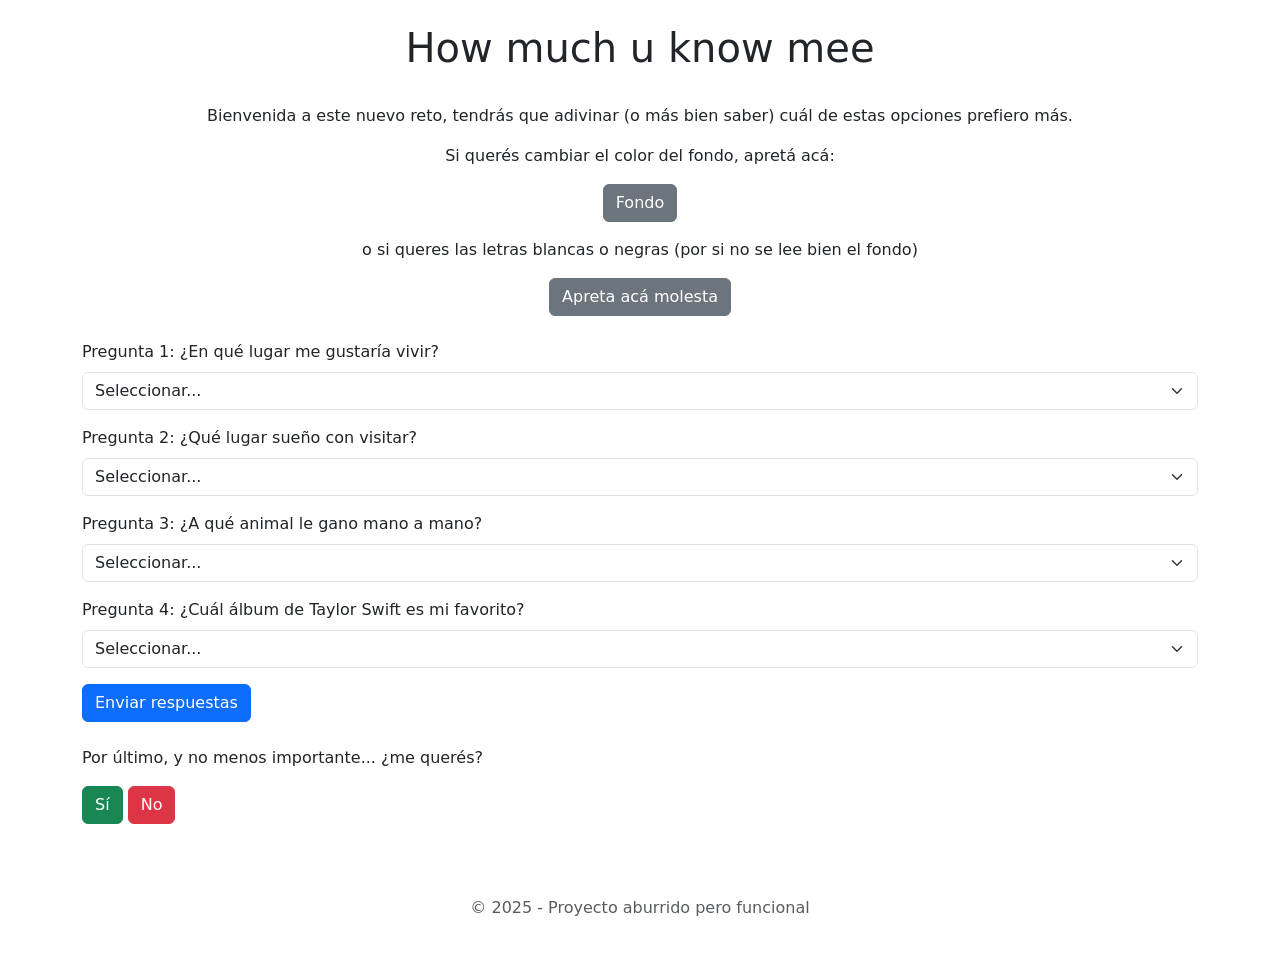
<file: index.html>
<!DOCTYPE html>
<html lang="es">
<head>
    <meta charset="UTF-8">
    <meta name="viewport" content="width=device-width, initial-scale=1.0">
    <link href="https://cdn.jsdelivr.net/npm/bootstrap@5.3.8/dist/css/bootstrap.min.css" rel="stylesheet" integrity="sha384-sRIl4kxILFvY47J16cr9ZwB07vP4J8+LH7qKQnuqkuIAvNWLzeN8tE5YBujZqJLB" crossorigin="anonymous">
    <link rel="stylesheet" href="style.css">
    <title>Hola agus</title>
</head>
<body class="p-4 d-flex justify-content-center aling-items-center flex-column" id="caja">
    <header class="mb-4">
        <h1 class="text-center">How much u know mee</h1>
    </header>

    <main class="container">
        <article>
            <section class="mb-4 text-center">
                <p>Bienvenida a este nuevo reto, tendrás que adivinar (o más bien saber) cuál de estas opciones prefiero más.</p>
                <p>Si querés cambiar el color del fondo, apretá acá:</p>
                <button id="btnF" class="btn btn-secondary mb-3">Fondo</button>
                <p>o si queres las letras blancas o negras (por si no se lee bien el fondo)</p>
                <button id="letras" class="btn btn-secondary">Apreta acá molesta</button>
            </section>

            <section class="mb-3">
                <label for="pregunta1" class="form-label">Pregunta 1: ¿En qué lugar me gustaría vivir?</label>
                <select id="pregunta1" class="form-select">
                    <option value="">Seleccionar...</option>
                    <option value="montaña">Montaña</option>
                    <option value="playa">Playa</option>
                    <option value="ciudad">Ciudad</option>
                </select>
            </section>

            <section class="mb-3">
                <label for="pregunta2" class="form-label">Pregunta 2: ¿Qué lugar sueño con visitar?</label>
                <select id="pregunta2" class="form-select">
                    <option value="">Seleccionar...</option>
                    <option value="ny">New York</option>
                    <option value="alpes">Alpes Suizos</option>
                    <option value="londres">Londres</option>
                    <option value="tero">Tero Violado</option>
                </select>
            </section>

            <section class="mb-3">
                <label for="pregunta3" class="form-label">Pregunta 3: ¿A qué animal le gano mano a mano?</label>
                <select id="pregunta3" class="form-select">
                    <option value="">Seleccionar...</option>
                    <option value="leon">León</option>
                    <option value="oso">Oso</option>
                    <option value="puma">Puma</option>
                    <option value="todas">Todas las anteriores</option>
                </select>
            </section>

            <section class="mb-3">
                <label for="pregunta4" class="form-label">Pregunta 4: ¿Cuál álbum de Taylor Swift es mi favorito?</label>
                <select id="pregunta4" class="form-select">
                    <option value="">Seleccionar...</option>
                    <option value="lover">Lover</option>
                    <option value="reputation">Reputation</option>
                    <option value="midnights">Midnights</option>
                </select>
            </section>
            <button id="send" class="btn btn-primary">Enviar respuestas</button>

            <section class="mb-4" id="msjR">

            </section>

            <section>
                <p>Por último, y no menos importante... ¿me querés?</p>
                <button id="si" class="btn btn-success">Sí</button>
                <button id="no" class="btn btn-danger">No</button>
            </section>
            <section>
                <p id="msjFinal" class="latir fs-1 fw-bold text-danger"></p>
            </section>
        </article>
    </main>

    <footer class="mt-5 text-center text-muted">
        <p>&copy; 2025 - Proyecto aburrido pero funcional</p>
    </footer>

    <script src="script.js"></script>
    <script src="https://cdn.jsdelivr.net/npm/bootstrap@5.3.8/dist/js/bootstrap.bundle.min.js" integrity="sha384-FKyoEForCGlyvwx9Hj09JcYn3nv7wiPVlz7YYwJrWVcXK/BmnVDxM+D2scQbITxI" crossorigin="anonymous"></script>
</body>
</html>
</file>
<file: style.css>
.latir {
  display: inline-block;   /* necesario para que se pueda escalar */
  animation: latido 1s infinite ease-in-out;
}

@keyframes latido {
  0% { transform: scale(1); }
  50% { transform: scale(1.1); } /* agranda un poco */
  100% { transform: scale(1); }
}
</file>
<file: css.css>
.latir {
  display: inline-block;   /* necesario para que se pueda escalar */
  animation: latido 1s infinite ease-in-out;
}

@keyframes latido {
  0% { transform: scale(1); }
  50% { transform: scale(1.1); } /* agranda un poco */
  100% { transform: scale(1); }
}
</file>
